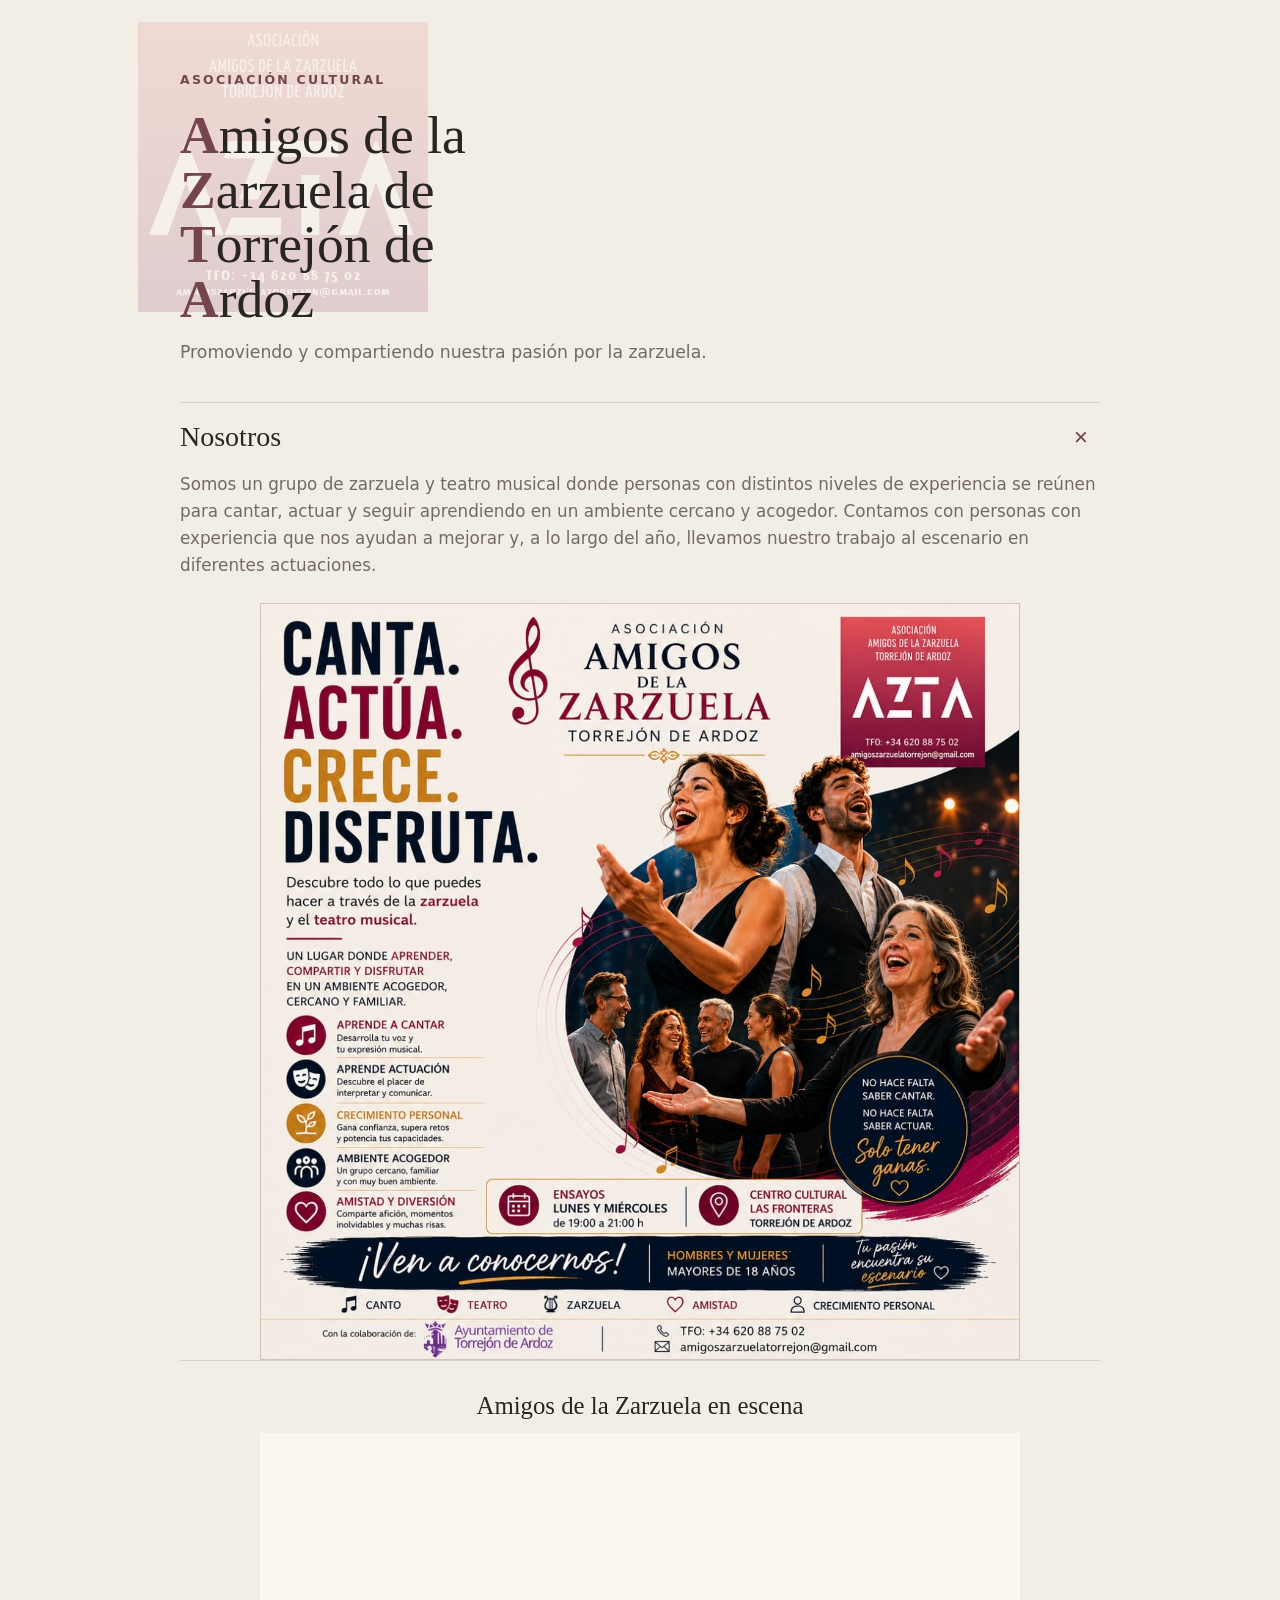
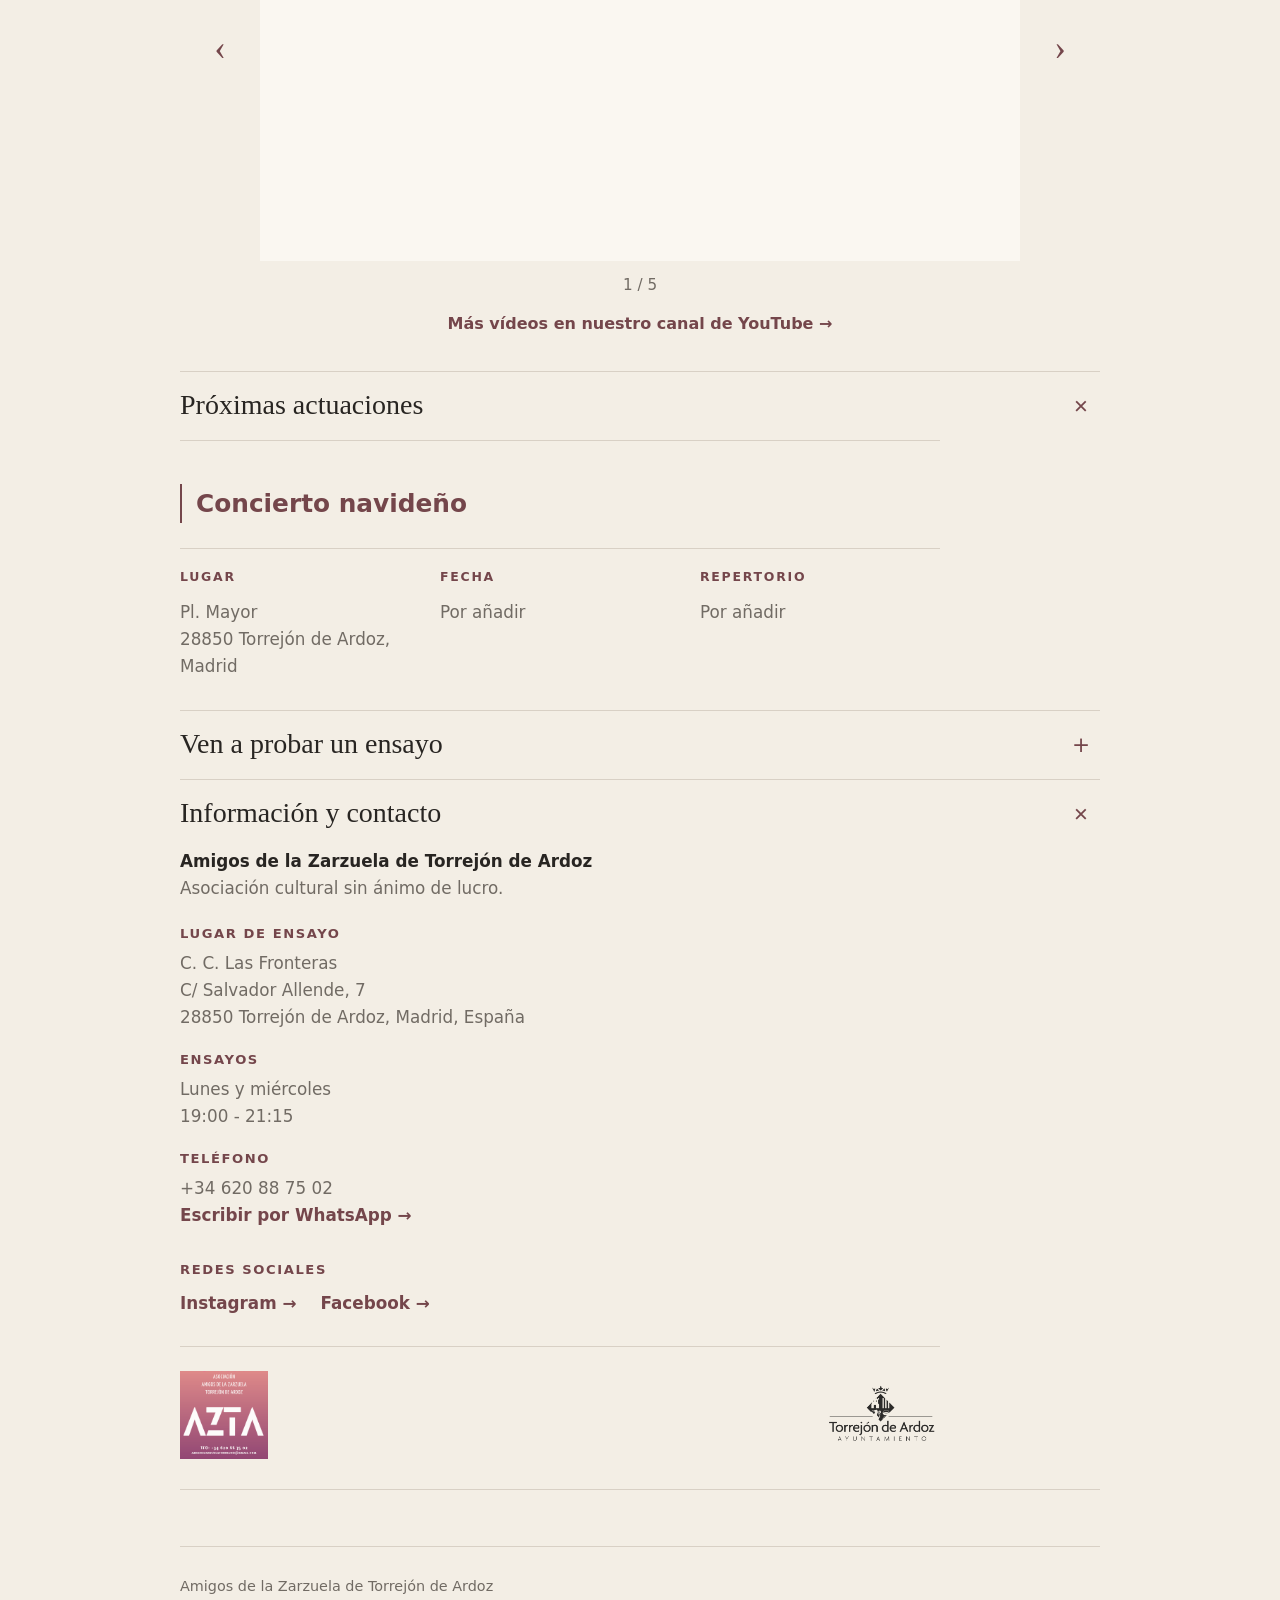
<file: index.html>
<!doctype html>
<html lang="es">
  <head>
    <meta charset="utf-8">
    <meta name="viewport" content="width=device-width, initial-scale=1">
    <meta
      name="description"
      content="Web de la asociación Amigos de la Zarzuela de Torrejón de Ardoz."
    >
    <title>Amigos de la Zarzuela de Torrejón de Ardoz</title>
    <link rel="stylesheet" href="css/styles.css">
    <script src="js/main.js" defer></script>
  </head>
  <body>
    <header class="site-header">
      <div class="hero">
        <img
          class="hero-watermark"
          src="img/¡Mira mi nuevo diseño hecho en Canva!.png"
          alt=""
          aria-hidden="true"
        >
        <p class="eyebrow">Asociación cultural</p>
        <h1 class="hero-title">
          <span><strong>A</strong>migos de la</span>
          <span><strong>Z</strong>arzuela de</span>
          <span><strong>T</strong>orrejón de</span>
          <span><strong>A</strong>rdoz</span>
        </h1>
        <p class="hero-subtitle">
          Promoviendo y compartiendo nuestra pasión por la zarzuela.
        </p>
      </div>
    </header>

    <main class="page-content">
      <section class="accordion-list" aria-label="Información de la asociación">
        <details class="accordion-item home-intro" open>
          <summary>
            <span>Nosotros</span>
          </summary>
          <div class="accordion-content">
            <div class="intro-content">
              <p>
                Somos un grupo de zarzuela y teatro musical donde personas 
                con distintos niveles de experiencia se reúnen para cantar,
                actuar y seguir aprendiendo en un ambiente cercano y acogedor. 
                Contamos con personas con experiencia que nos ayudan a mejorar y,
                a lo largo del año, llevamos nuestro trabajo al escenario en diferentes actuaciones.
              </p>
              <a
                class="poster-link"
                href="img/cartel-azta.jpg"
                target="_blank"
                rel="noopener noreferrer"
              >
                <img
                  src="img/cartel-azta.jpg"
                  alt="Cartel de Amigos de la Zarzuela de Torrejón de Ardoz"
                >
              </a>
            </div>
          </div>
        </details>

        <section class="home-video">
          <h2 class="home-video-title">Amigos de la Zarzuela en escena</h2>
          <div class="video-carousel">
            <button
              class="video-nav video-nav-prev"
              type="button"
              aria-label="Vídeo anterior"
            >
              ‹
            </button>
            <div class="video-embed">
              <iframe
                id="home-video-frame"
                src="https://www.youtube.com/embed/ftmo3xXBD1U"
                title="Actuación de Amigos de la Zarzuela de Torrejón de Ardoz"
                allow="accelerometer; autoplay; clipboard-write; encrypted-media; gyroscope; picture-in-picture; web-share"
                allowfullscreen
              ></iframe>
            </div>
            <button
              class="video-nav video-nav-next"
              type="button"
              aria-label="Vídeo siguiente"
            >
              ›
            </button>
            <p class="video-counter" aria-live="polite">
              <span id="video-current">1</span> / 5
            </p>
          </div>
          <a
            class="video-channel-link"
            href="https://www.youtube.com/@AmigosDeLaZarzuela"
            target="_blank"
            rel="noopener noreferrer"
          >
            Más vídeos en nuestro canal de YouTube →
          </a>
        </section>

        <details class="accordion-item" open>
          <summary>
            <span>Próximas actuaciones</span>
          </summary>
          <div class="accordion-content">
            <article class="performance-item">
              <h3>Concierto navideño</h3>
              <div class="performance-details">
                <div>
                  <p class="section-label">Lugar</p>
                  <p>
                    Pl. Mayor<br>
                    28850 Torrejón de Ardoz, Madrid
                  </p>
                </div>
                <div>
                  <p class="section-label">Fecha</p>
                  <p>Por añadir</p>
                </div>
                <div>
                  <p class="section-label">Repertorio</p>
                  <p>Por añadir</p>
                </div>
              </div>
            </article>
          </div>
        </details>

        <details class="accordion-item">
          <summary>
            <span>Ven a probar un ensayo</span>
          </summary>
          <div class="accordion-content">
            <form class="trial-form" id="trial-form" novalidate>
              <div class="form-grid">
                <label class="form-field" for="trial-name">
                  <span>Nombre</span>
                  <input id="trial-name" name="name" type="text" autocomplete="name" required>
                </label>

                <label class="form-field" for="trial-phone">
                  <span>Teléfono</span>
                  <input id="trial-phone" name="phone" type="tel" autocomplete="tel">
                </label>

                <label class="form-field form-field-wide" for="trial-date">
                  <span>¿Qué día quieres venir?</span>
                  <input id="trial-date" name="date" type="date" required>
                </label>
              </div>

              <p class="form-message" id="trial-form-message" role="alert" aria-live="polite"></p>

              <button class="form-submit" type="submit">Quiero venir →</button>

              <p class="privacy-note">
                Estos datos no se almacenan en esta web. Al continuar, se abrirá
                WhatsApp para que puedas enviarnos el mensaje.
              </p>
            </form>
          </div>
        </details>

        <details class="accordion-item" open>
          <summary>
            <span>Información y contacto</span>
          </summary>
          <div class="accordion-content">
            <p>
              <strong>Amigos de la Zarzuela de Torrejón de Ardoz</strong><br>
              Asociación cultural sin ánimo de lucro.
            </p>
            <div class="contact-details">
              <div>
                <h3>Lugar de ensayo</h3>
                <p>
                  C. C. Las Fronteras<br>
                  C/ Salvador Allende, 7<br>
                  28850 Torrejón de Ardoz, Madrid, España
                </p>
              </div>
              <div>
                <h3>Ensayos</h3>
                <p>
                  Lunes y miércoles<br>
                  19:00 - 21:15
                </p>
              </div>
              <div>
                <h3>Teléfono</h3>
                <p>
                  +34 620 88 75 02<br>
                  <a class="inline-link" href="https://wa.me/34620887502" target="_blank" rel="noopener noreferrer">
                    Escribir por WhatsApp →
                  </a>
                </p>
              </div>
            </div>
            <div class="social-links" aria-labelledby="social-links-title">
              <h3 id="social-links-title">Redes sociales</h3>
              <div class="social-list">
                <a
                  class="inline-link"
                  href="https://www.instagram.com/aztaamigoszarzuelatorrejon/"
                  target="_blank"
                  rel="noopener noreferrer"
                >
                  Instagram →
                </a>
                <a
                  class="inline-link"
                  href="https://www.facebook.com/AmigosZarzuelaTorrejon"
                  target="_blank"
                  rel="noopener noreferrer"
                >
                  Facebook →
                </a>
              </div>
            </div>
            <div class="contact-logos" aria-label="Logos de la asociación y del Ayuntamiento">
              <img
                class="contact-logo association-logo"
                src="img/¡Mira mi nuevo diseño hecho en Canva!.png"
                alt="AZTA"
              >
              <img
                class="contact-logo town-logo"
                src="img/A4 Nuevo logo Ayuntamiento monocolor vertical.png"
                alt="Ayuntamiento de Torrejón de Ardoz"
              >
            </div>
          </div>
        </details>
      </section>
    </main>

    <footer class="site-footer">
      <p>Amigos de la Zarzuela de Torrejón de Ardoz</p>
    </footer>
  </body>
</html>
</file>
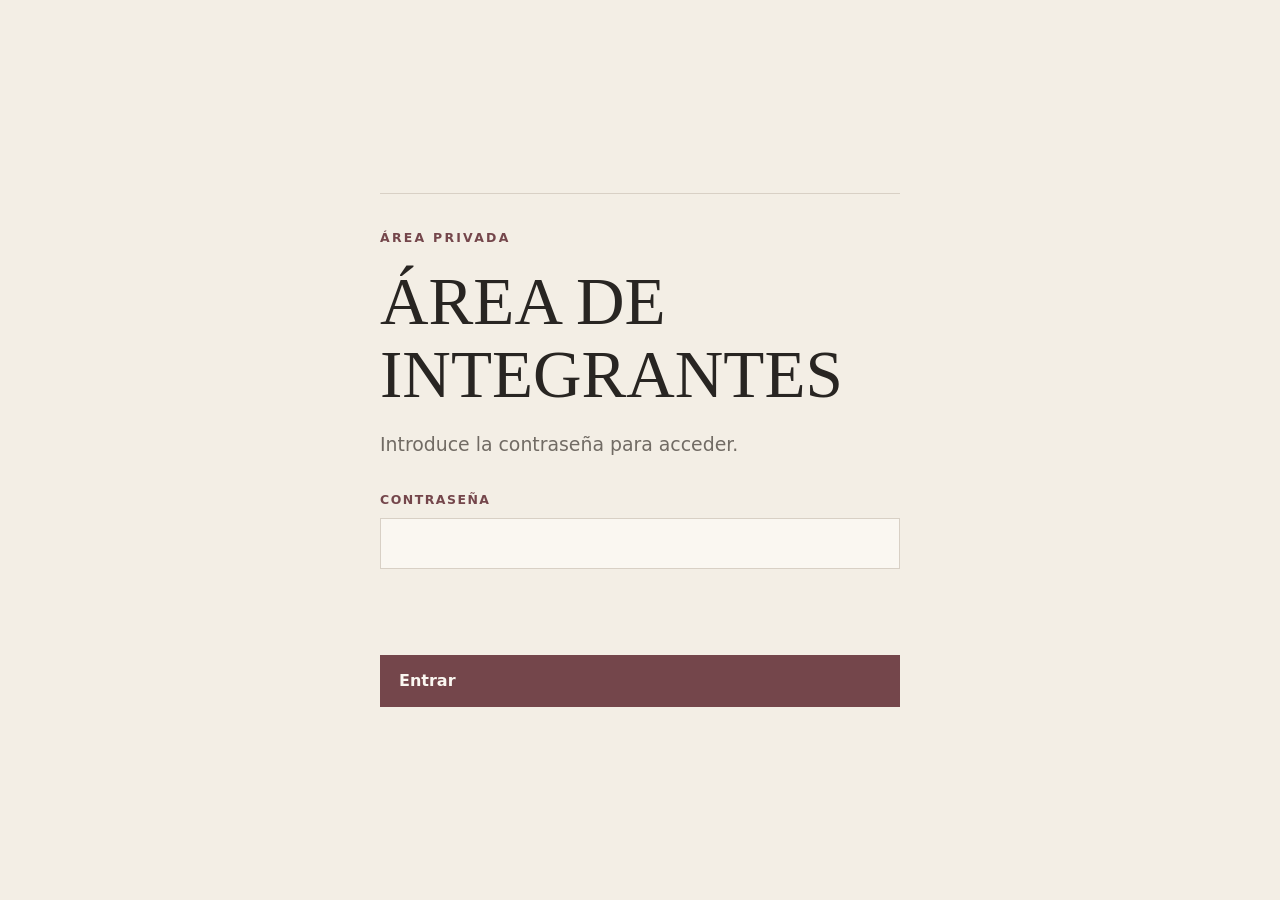
<file: integrantes.html>
<!doctype html>
<html lang="es">
  <head>
    <meta charset="utf-8">
    <meta name="viewport" content="width=device-width, initial-scale=1">
    <meta
      name="description"
      content="Área de integrantes de la asociación Amigos de la Zarzuela de Torrejón de Ardoz."
    >
    <meta name="robots" content="noindex, nofollow">
    <title>Integrantes | Amigos de la Zarzuela de Torrejón de Ardoz</title>
    <link rel="stylesheet" href="css/styles.css">
    <script src="js/main.js" defer></script>
  </head>
  <body>
    <section class="member-access" id="member-access" aria-labelledby="member-access-title">
      <div class="member-access-panel">
        <p class="eyebrow">Área privada</p>
        <h1 id="member-access-title">Área de integrantes</h1>
        <p class="member-access-text">Introduce la contraseña para acceder.</p>

        <form class="member-access-form" id="member-access-form" novalidate>
          <label class="form-field" for="member-password">
            <span>Contraseña</span>
            <input
              id="member-password"
              name="password"
              type="password"
              autocomplete="current-password"
              required
            >
          </label>
          <p class="form-message" id="member-access-message" role="alert" aria-live="polite"></p>
          <button class="form-submit" type="submit">Entrar</button>
        </form>
      </div>
    </section>

    <div class="members-content" id="members-content" hidden>
      <header class="site-header">
        <nav class="topbar" aria-label="Navegación principal">
          <a class="nav-link" href="index.html">← Volver al inicio</a>
        </nav>

        <div class="hero">
          <img
            class="hero-watermark"
            src="img/¡Mira mi nuevo diseño hecho en Canva!.png"
            alt=""
            aria-hidden="true"
          >
          <p class="eyebrow">Área de integrantes</p>
          <h1>Zona de integrantes</h1>
          <p class="hero-subtitle">
            Ensayos, calendario y materiales compartidos para preparar nuestra actividad.
          </p>
        </div>
      </header>

      <main class="page-content member-page">
        <section class="content-section" id="esta-semana" data-week-source="apps-script">
          <h2>Esta semana</h2>
          <div class="week-focus">
            <article class="week-item" data-week-day="monday">
              <p class="section-label">Lunes</p>
              <div class="week-event-content">
                <h3 class="week-event-title" data-week-title></h3>
                <p class="week-event-description" data-week-description></p>
              </div>
            </article>

            <article class="week-item" data-week-day="wednesday">
              <p class="section-label">Miércoles</p>
              <div class="week-event-content">
                <h3 class="week-event-title" data-week-title></h3>
                <p class="week-event-description" data-week-description></p>
              </div>
            </article>
          </div>
        </section>

        <section class="content-section">
          <h2>Calendario</h2>
          <p class="section-intro">
            Ensayos, actuaciones y otras fechas de la asociación.
          </p>
          <div class="calendar-embed">
            <iframe
              src="https://calendar.google.com/calendar/embed?src=07d0042aa230372ded3dc400e4441508dd71499ca6882db26e40c9aad42a04fe%40group.calendar.google.com&ctz=Europe%2FMadrid&mode=WEEK&wkst=2"
              title="Calendario de Amigos de la Zarzuela de Torrejón de Ardoz"
              loading="lazy"
            ></iframe>
          </div>
        </section>

        <section class="content-section rehearsal-material">
          <h2>¡Repasa!</h2>
          <p class="section-subtitle">Material de ensayo</p>
          <p>
            Partituras, letras, grabaciones y otros materiales compartidos para
            los ensayos.
          </p>
          <a
            class="text-button"
            href="https://drive.google.com/drive/folders/1-8gp-qmAV8i_ZvXIL0UbWOfRlwRMqQin?usp=sharing"
            target="_blank"
            rel="noopener noreferrer"
          >
            Abrir material de ensayo →
          </a>
        </section>

        <section class="institutional-logos" aria-label="Logos institucionales">
          <div class="contact-logos">
            <img
              class="contact-logo association-logo"
              src="img/¡Mira mi nuevo diseño hecho en Canva!.png"
              alt="AZTA"
            >
            <img
              class="contact-logo town-logo"
              src="img/A4 Nuevo logo Ayuntamiento monocolor vertical.png"
              alt="Ayuntamiento de Torrejón de Ardoz"
            >
          </div>
        </section>
      </main>

      <footer class="site-footer">
        <p>Amigos de la Zarzuela de Torrejón de Ardoz</p>
      </footer>
    </div>
  </body>
</html>
</file>
<file: css/styles.css>
:root {
  --color-background: #f3eee5;
  --color-surface: #faf7f1;
  --color-text: #282522;
  --color-muted: #716b64;
  --color-accent: #74464b;
  --color-line: #d8d0c5;
  --content-width: 920px;
}

* {
  box-sizing: border-box;
}

html {
  color: var(--color-text);
  background: var(--color-background);
  font-family: Inter, ui-sans-serif, system-ui, -apple-system, BlinkMacSystemFont, "Segoe UI", sans-serif;
  line-height: 1.6;
}

body {
  min-width: 320px;
  margin: 0;
  background: var(--color-background);
}

img {
  display: block;
  max-width: 100%;
}

a {
  color: inherit;
}

.site-header,
.page-content,
.site-footer {
  width: min(var(--content-width), calc(100% - 40px));
  margin-inline: auto;
}

.site-header {
  padding: 22px 0 36px;
}

.topbar {
  display: flex;
  align-items: center;
  justify-content: space-between;
  gap: 24px;
  padding-bottom: 28px;
  border-bottom: 1px solid var(--color-line);
}

.topbar-simple {
  justify-content: flex-end;
}

.brand-link {
  display: inline-flex;
  align-items: center;
  text-decoration: none;
}

.brand-logo {
  width: 92px;
  height: 92px;
  object-fit: cover;
}

.nav-link {
  color: var(--color-muted);
  font-size: 0.95rem;
  text-decoration: none;
  transition: color 160ms ease;
}

.nav-link:hover,
.nav-link:focus-visible {
  color: var(--color-accent);
}

.inline-link {
  color: var(--color-accent);
  font-weight: 700;
  text-decoration: none;
  transition: color 160ms ease;
}

.inline-link:hover,
.inline-link:focus-visible {
  color: var(--color-text);
}

.hero {
  position: relative;
  isolation: isolate;
  max-width: 780px;
  padding-top: 48px;
}

.hero > :not(.hero-watermark) {
  position: relative;
  z-index: 1;
}

.hero-watermark {
  position: absolute;
  top: 0;
  left: -42px;
  z-index: 0;
  width: clamp(210px, 30vw, 290px);
  height: auto;
  opacity: 0.16;
  pointer-events: none;
  user-select: none;
}

.compact-header .hero {
  padding-top: 56px;
}

.eyebrow {
  margin: 0 0 18px;
  color: var(--color-accent);
  font-size: 0.78rem;
  font-weight: 700;
  letter-spacing: 0.18em;
  text-transform: uppercase;
}

h1,
h2 {
  margin: 0;
  font-family: Georgia, "Times New Roman", serif;
  font-weight: 400;
  line-height: 1.08;
}

h1 {
  max-width: 820px;
  font-size: clamp(2rem, 5vw, 3.8rem);
  text-transform: uppercase;
}

.hero-title {
  font-size: clamp(1.9rem, 4.5vw, 3.35rem);
  line-height: 1.02;
  text-transform: none;
}

.hero-title span {
  display: block;
}

.hero-title strong {
  color: var(--color-accent);
  font-weight: 600;
}

h2 {
  font-size: clamp(1.45rem, 2.6vw, 2rem);
}

.hero-subtitle {
  max-width: 560px;
  margin: 12px 0 0;
  color: var(--color-muted);
  font-size: clamp(0.98rem, 1.35vw, 1.08rem);
}

.page-content {
  padding-bottom: 56px;
}

.member-access {
  display: grid;
  min-height: 100vh;
  padding: 40px 20px;
  place-items: center;
}

.member-access-panel {
  width: min(100%, 520px);
  padding-top: 34px;
  border-top: 1px solid var(--color-line);
}

.member-access-panel h1 {
  font-size: clamp(2.2rem, 6vw, 4.2rem);
}

.member-access-text {
  margin: 18px 0 0;
  color: var(--color-muted);
  font-size: clamp(1rem, 1.6vw, 1.18rem);
}

.member-access-form {
  display: grid;
  gap: 16px;
  margin-top: 30px;
}

.member-access[hidden],
.members-content[hidden] {
  display: none;
}

.accordion-list {
  border-top: 1px solid var(--color-line);
}

.accordion-item {
  border-bottom: 1px solid var(--color-line);
}

.accordion-item summary {
  display: flex;
  align-items: center;
  justify-content: space-between;
  gap: 24px;
  min-height: 68px;
  color: var(--color-text);
  cursor: pointer;
  font-family: Georgia, "Times New Roman", serif;
  font-size: clamp(1.25rem, 2.5vw, 1.75rem);
  list-style: none;
}

.accordion-item summary::-webkit-details-marker {
  display: none;
}

.accordion-item summary::after {
  content: "+";
  display: grid;
  place-items: center;
  flex: 0 0 38px;
  width: 32px;
  height: 32px;
  color: var(--color-accent);
  font-family: Inter, ui-sans-serif, system-ui, sans-serif;
  font-size: 1.35rem;
  font-weight: 300;
  line-height: 1;
  transition: transform 180ms ease;
}

.accordion-item[open] summary::after {
  transform: rotate(45deg);
}

.accordion-content {
  max-width: 760px;
  padding: 0 0 30px;
  color: var(--color-muted);
  font-size: 1.05rem;
}

.accordion-content strong {
  color: var(--color-text);
  font-weight: 650;
}

.accordion-content p {
  margin: 0 0 12px;
}

.accordion-content p:last-child {
  margin-bottom: 0;
}

.simple-list {
  display: grid;
  gap: 10px;
  margin: 22px 0 0;
  padding-left: 1.2rem;
}

.simple-list li::marker {
  color: var(--color-accent);
}

.video-intro {
  color: var(--color-text);
}

.home-intro .accordion-content {
  max-width: none;
  padding-bottom: 0;
}

.intro-content {
  max-width: 920px;
}

.intro-content p {
  margin-bottom: 0;
}

.poster-link {
  display: block;
  width: min(100%, 760px);
  margin: 24px auto 0;
}

.poster-link img {
  width: 100%;
  height: auto;
  border: 1px solid #cec4b8;
}

.home-video {
  padding: 32px 0 34px;
  border-bottom: 1px solid var(--color-line);
}

.home-video-title {
  width: min(100%, 760px);
  margin: 0 auto 14px;
  color: var(--color-text);
  text-align: center;
  font-size: clamp(1.2rem, 2vw, 1.55rem);
  font-weight: 400;
}

.video-carousel {
  display: grid;
  grid-template-columns: 44px minmax(0, 760px) 44px;
  grid-template-areas:
    "prev video next"
    ". counter .";
  align-items: center;
  justify-content: center;
  gap: 12px 18px;
}

.video-embed {
  grid-area: video;
  width: min(100%, 760px);
  margin-inline: auto;
  aspect-ratio: 16 / 9;
  background: var(--color-surface);
}

.video-embed iframe {
  display: block;
  width: 100%;
  height: 100%;
  border: 0;
}

.video-nav {
  display: inline-grid;
  place-items: center;
  width: 44px;
  height: 52px;
  border: 1px solid transparent;
  background: transparent;
  color: var(--color-accent);
  cursor: pointer;
  font-family: Georgia, "Times New Roman", serif;
  font-size: 2.2rem;
  font-weight: 400;
  line-height: 1;
  transition: border-color 160ms ease, color 160ms ease;
}

.video-nav:hover,
.video-nav:focus-visible {
  border-color: var(--color-line);
  color: var(--color-text);
}

.video-nav:focus-visible {
  outline: 2px solid rgba(116, 70, 75, 0.16);
  outline-offset: 2px;
}

.video-nav-prev {
  grid-area: prev;
}

.video-nav-next {
  grid-area: next;
}

.video-counter {
  grid-area: counter;
  margin: 0;
  color: var(--color-muted);
  font-size: 0.95rem;
  text-align: center;
}

.video-channel-link {
  display: block;
  width: fit-content;
  margin: 14px auto 0;
  color: var(--color-accent);
  font-weight: 700;
  text-align: center;
  text-decoration: none;
  transition: color 160ms ease;
}

.video-channel-link:hover,
.video-channel-link:focus-visible {
  color: var(--color-text);
}

.contact-details {
  display: grid;
  gap: 18px;
  margin: 22px 0;
}

.contact-details h3 {
  margin: 0 0 6px;
  color: var(--color-accent);
  font-size: 0.82rem;
  letter-spacing: 0.12em;
  text-transform: uppercase;
}

.contact-details p,
.contact-note {
  margin-bottom: 0;
}

.social-links {
  margin: 30px 0 0;
}

.social-links h3 {
  margin: 0 0 10px;
  color: var(--color-accent);
  font-size: 0.82rem;
  letter-spacing: 0.12em;
  text-transform: uppercase;
}

.social-list {
  display: flex;
  flex-wrap: wrap;
  gap: 10px 24px;
}

.trial-form {
  margin-top: 26px;
  padding-top: 22px;
  border-top: 1px solid var(--color-line);
}

.accordion-content > .trial-form:first-child {
  margin-top: 0;
  padding-top: 0;
  border-top: 0;
}

.form-grid {
  display: grid;
  grid-template-columns: repeat(2, minmax(0, 1fr));
  gap: 18px;
}

.form-field {
  display: grid;
  gap: 8px;
  color: var(--color-text);
}

.form-field span {
  color: var(--color-accent);
  font-size: 0.78rem;
  font-weight: 700;
  letter-spacing: 0.12em;
  text-transform: uppercase;
}

.form-field input {
  width: 100%;
  border: 1px solid var(--color-line);
  border-radius: 0;
  background: var(--color-surface);
  color: var(--color-text);
  font: inherit;
  padding: 12px 14px;
}

.form-field input:focus {
  border-color: var(--color-accent);
  outline: 2px solid rgba(116, 70, 75, 0.16);
  outline-offset: 2px;
}

.form-field input[aria-invalid] {
  border-color: var(--color-accent);
}

.form-field-wide {
  grid-column: 1 / -1;
}

.form-message {
  min-height: 1.5em;
  margin: 16px 0 0;
  color: var(--color-accent);
}

.form-submit {
  display: inline-flex;
  margin-top: 14px;
  border: 1px solid var(--color-accent);
  background: var(--color-accent);
  color: var(--color-surface);
  cursor: pointer;
  font: inherit;
  font-weight: 700;
  padding: 12px 18px;
  transition: background-color 160ms ease, color 160ms ease;
}

.form-submit:hover,
.form-submit:focus-visible {
  background: transparent;
  color: var(--color-accent);
}

.privacy-note {
  margin-top: 18px;
  color: var(--color-muted);
  font-size: 0.92rem;
}

.contact-logos {
  display: flex;
  align-items: center;
  justify-content: space-between;
  width: 100%;
  gap: 34px;
  margin-top: 30px;
  padding-top: 24px;
  border-top: 1px solid var(--color-line);
}

.contact-logo {
  display: block;
  width: auto;
  object-fit: contain;
  opacity: 0.82;
}

.association-logo {
  height: 88px;
}

.town-logo {
  max-width: 210px;
  max-height: 82px;
}

.video-placeholder {
  display: grid;
  place-items: center;
  width: min(100%, 680px);
  aspect-ratio: 16 / 9;
  border: 1px solid var(--color-line);
  background: var(--color-surface);
  color: var(--color-muted);
  text-align: center;
}

.video-placeholder p {
  width: min(100% - 40px, 360px);
  margin: 0;
}

.plain-section {
  max-width: 680px;
  padding-top: 8px;
  border-top: 1px solid var(--color-line);
}

.plain-section p {
  margin: 22px 0 0;
  color: var(--color-muted);
  font-size: 1.05rem;
}

.member-page {
  display: grid;
  gap: 54px;
}

.content-section {
  padding-top: 28px;
  border-top: 1px solid var(--color-line);
}

.content-section h2 {
  margin-bottom: 18px;
}

.content-section h3 {
  margin: 0;
  color: var(--color-text);
  font-family: Georgia, "Times New Roman", serif;
  font-size: clamp(1.25rem, 2.2vw, 1.6rem);
  font-weight: 400;
  line-height: 1.12;
}

.content-section p {
  margin: 10px 0 0;
  color: var(--color-muted);
  font-size: 1.05rem;
}

.section-intro {
  max-width: 680px;
  margin: -8px 0 20px;
}

.section-subtitle {
  color: var(--color-accent);
  font-family: Georgia, "Times New Roman", serif;
  font-size: clamp(1.2rem, 2.1vw, 1.45rem);
}

.section-label {
  margin: 0 0 8px;
  color: var(--color-accent);
  font-size: 0.78rem;
  font-weight: 700;
  letter-spacing: 0.14em;
  text-transform: uppercase;
}

.week-focus {
  display: grid;
  grid-template-columns: repeat(2, minmax(0, 1fr));
  border-top: 1px solid var(--color-line);
  border-bottom: 1px solid var(--color-line);
}

.week-item {
  display: grid;
  grid-template-rows: auto 1fr;
  min-height: 190px;
  padding: 22px 28px 24px 0;
}

.week-item + .week-item {
  padding-right: 0;
  padding-left: 28px;
  border-left: 1px solid var(--color-line);
}

.week-event-content {
  display: grid;
  align-content: center;
  gap: 8px;
}

.content-section .week-event-title {
  color: var(--color-accent);
  font-size: 1.15rem;
  font-weight: 500;
}

.week-event-description {
  max-width: 34rem;
}

.week-event-content p {
  margin: 0;
}

.calendar-embed {
  width: 100%;
  overflow: hidden;
  border: 1px solid var(--color-line);
  background: var(--color-surface);
}

.calendar-embed iframe {
  display: block;
  width: 100%;
  height: 640px;
  border: 0;
}


.performance-item {
  padding-top: 18px;
  border-top: 1px solid var(--color-line);
}

.performance-item h3 {
  padding-left: 14px;
  border-left: 2px solid var(--color-accent);
  color: var(--color-accent);
  font-size: clamp(1.3rem, 2.4vw, 1.55rem);
  font-weight: 600;
}

.performance-details {
  display: grid;
  grid-template-columns: repeat(3, minmax(0, 1fr));
  gap: 20px;
  margin-top: 20px;
  padding-top: 18px;
  border-top: 1px solid var(--color-line);
}

.rehearsal-material {
  max-width: 680px;
}

.text-button {
  display: inline-flex;
  margin-top: 18px;
  color: var(--color-accent);
  font-weight: 700;
  text-decoration: none;
  transition: color 160ms ease;
}

.text-button:hover,
.text-button:focus-visible {
  color: var(--color-text);
}

.institutional-logos {
  padding-top: 0;
}

.site-footer {
  padding: 28px 0 36px;
  border-top: 1px solid var(--color-line);
  color: var(--color-muted);
  font-size: 0.9rem;
}

.site-footer p {
  margin: 0;
}

@media (max-width: 640px) {
  .site-header,
  .page-content,
  .site-footer {
    width: min(var(--content-width), calc(100% - 28px));
  }

  .site-header {
    padding-top: 16px;
    padding-bottom: 30px;
  }

  .topbar {
    gap: 18px;
    padding-bottom: 20px;
  }

  .brand-logo {
    width: 68px;
    height: 68px;
  }

  .hero,
  .compact-header .hero {
    padding-top: 38px;
  }

  .hero-watermark {
    top: 10px;
    left: -30px;
    width: 165px;
    opacity: 0.13;
  }

  .eyebrow {
    margin-bottom: 14px;
    font-size: 0.72rem;
  }

  .accordion-item summary {
    min-height: 64px;
  }

  .accordion-item summary::after {
    flex-basis: 32px;
    width: 32px;
    height: 32px;
  }

  .accordion-content {
    padding-bottom: 28px;
  }

  .poster-link {
    width: 100%;
    margin-top: 24px;
  }

  .home-video {
    padding: 30px 0;
  }

  .video-carousel {
    grid-template-columns: 44px minmax(0, 1fr) 44px;
    grid-template-areas:
      "video video video"
      "prev counter next";
    gap: 10px 12px;
  }

  .video-nav {
    width: 44px;
    height: 42px;
    font-size: 1.9rem;
  }

  .form-grid {
    grid-template-columns: 1fr;
  }

  .form-field-wide {
    grid-column: auto;
  }

  .member-page {
    gap: 42px;
  }

  .content-section {
    padding-top: 24px;
  }

  .content-section h2 {
    margin-bottom: 16px;
  }

  .week-focus {
    grid-template-columns: 1fr;
  }

  .week-item {
    min-height: 150px;
    padding: 20px 0 24px;
  }

  .week-item + .week-item {
    padding-left: 0;
    border-top: 1px solid var(--color-line);
    border-left: 0;
  }

  .calendar-embed iframe {
    height: 720px;
  }

  .performance-details {
    grid-template-columns: 1fr;
    gap: 16px;
  }

  .contact-logos {
    justify-content: space-between;
    flex-wrap: nowrap;
    gap: 16px;
  }

  .association-logo {
    height: 68px;
  }

  .town-logo {
    max-width: min(180px, 52%);
    max-height: 64px;
  }
}
</file>
